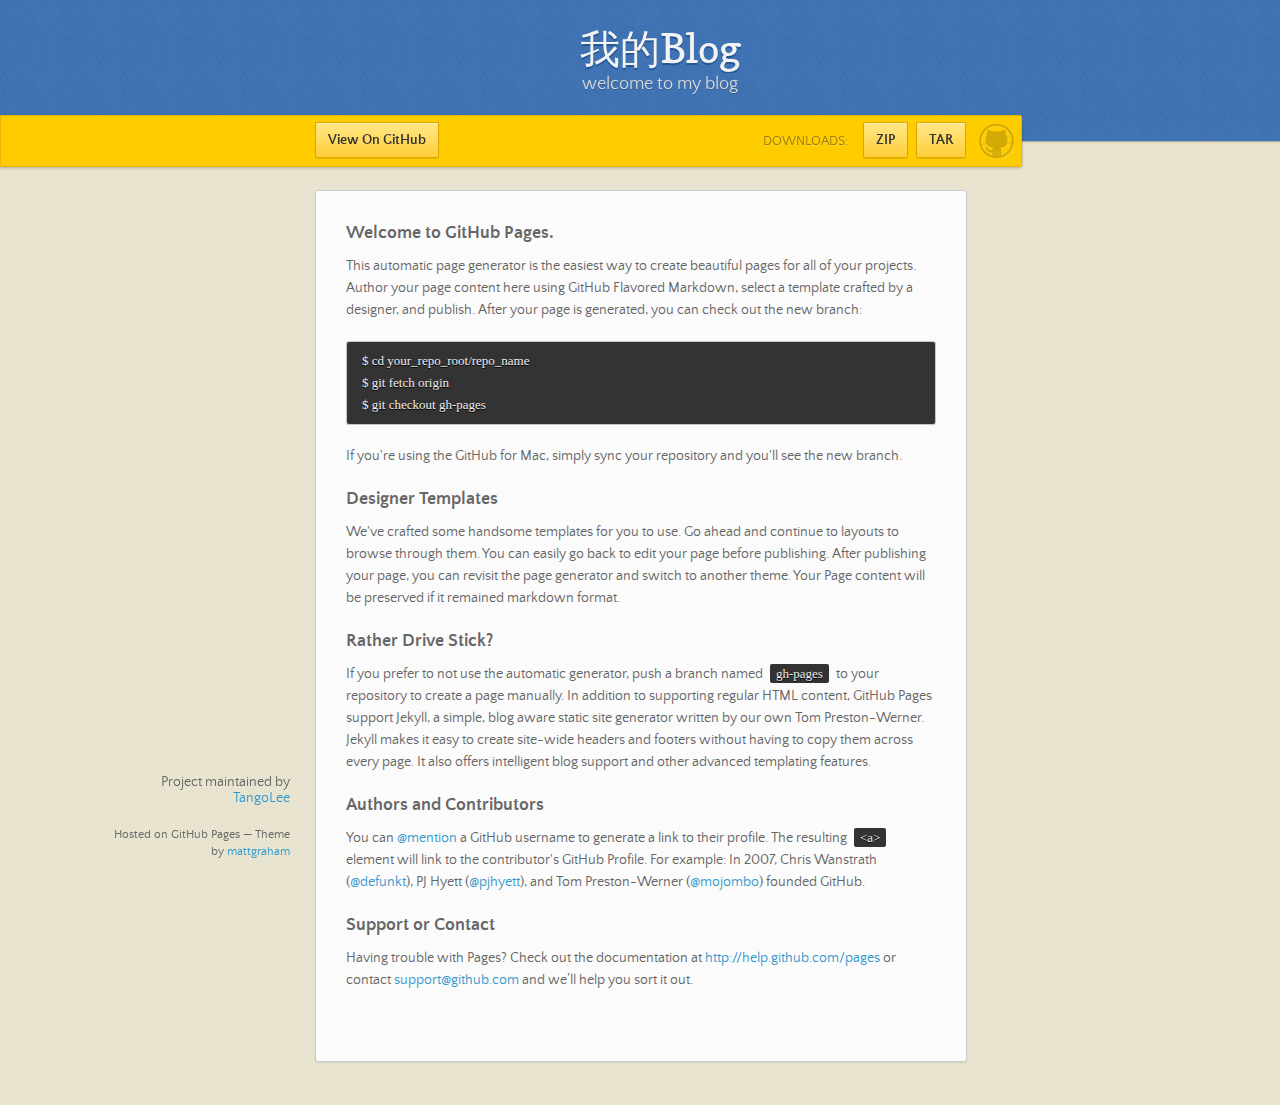
<file: index.html>
<!doctype html>
<html>
  <head>
    <meta charset="utf-8">
    <meta http-equiv="X-UA-Compatible" content="chrome=1">
    <title>我的Blog by TangoLee</title>
    <link rel="stylesheet" href="stylesheets/styles.css">
    <link rel="stylesheet" href="stylesheets/pygment_trac.css">
    <script src="https://ajax.googleapis.com/ajax/libs/jquery/1.7.1/jquery.min.js"></script>
    <script src="javascripts/main.js"></script>
    <!--[if lt IE 9]>
      <script src="//html5shiv.googlecode.com/svn/trunk/html5.js"></script>
    <![endif]-->
    <meta name="viewport" content="width=device-width, initial-scale=1, user-scalable=no">

  </head>
  <body>

      <header>
        <h1>我的Blog</h1>
        <p>welcome to my blog</p>
      </header>

      <div id="banner">
        <span id="logo"></span>

        <a href="https://github.com/TangoLee/Blog" class="button fork"><strong>View On GitHub</strong></a>
        <div class="downloads">
          <span>Downloads:</span>
          <ul>
            <li><a href="https://github.com/TangoLee/Blog/zipball/master" class="button">ZIP</a></li>
            <li><a href="https://github.com/TangoLee/Blog/tarball/master" class="button">TAR</a></li>
          </ul>
        </div>
      </div><!-- end banner -->

    <div class="wrapper">
      <nav>
        <ul></ul>
      </nav>
      <section>
        <h3>
<a name="welcome-to-github-pages" class="anchor" href="#welcome-to-github-pages"><span class="octicon octicon-link"></span></a>Welcome to GitHub Pages.</h3>

<p>This automatic page generator is the easiest way to create beautiful pages for all of your projects. Author your page content here using GitHub Flavored Markdown, select a template crafted by a designer, and publish. After your page is generated, you can check out the new branch:</p>

<pre><code>$ cd your_repo_root/repo_name
$ git fetch origin
$ git checkout gh-pages
</code></pre>

<p>If you're using the GitHub for Mac, simply sync your repository and you'll see the new branch.</p>

<h3>
<a name="designer-templates" class="anchor" href="#designer-templates"><span class="octicon octicon-link"></span></a>Designer Templates</h3>

<p>We've crafted some handsome templates for you to use. Go ahead and continue to layouts to browse through them. You can easily go back to edit your page before publishing. After publishing your page, you can revisit the page generator and switch to another theme. Your Page content will be preserved if it remained markdown format.</p>

<h3>
<a name="rather-drive-stick" class="anchor" href="#rather-drive-stick"><span class="octicon octicon-link"></span></a>Rather Drive Stick?</h3>

<p>If you prefer to not use the automatic generator, push a branch named <code>gh-pages</code> to your repository to create a page manually. In addition to supporting regular HTML content, GitHub Pages support Jekyll, a simple, blog aware static site generator written by our own Tom Preston-Werner. Jekyll makes it easy to create site-wide headers and footers without having to copy them across every page. It also offers intelligent blog support and other advanced templating features.</p>

<h3>
<a name="authors-and-contributors" class="anchor" href="#authors-and-contributors"><span class="octicon octicon-link"></span></a>Authors and Contributors</h3>

<p>You can <a href="https://github.com/blog/821" class="user-mention">@mention</a> a GitHub username to generate a link to their profile. The resulting <code>&lt;a&gt;</code> element will link to the contributor's GitHub Profile. For example: In 2007, Chris Wanstrath (<a href="https://github.com/defunkt" class="user-mention">@defunkt</a>), PJ Hyett (<a href="https://github.com/pjhyett" class="user-mention">@pjhyett</a>), and Tom Preston-Werner (<a href="https://github.com/mojombo" class="user-mention">@mojombo</a>) founded GitHub.</p>

<h3>
<a name="support-or-contact" class="anchor" href="#support-or-contact"><span class="octicon octicon-link"></span></a>Support or Contact</h3>

<p>Having trouble with Pages? Check out the documentation at <a href="http://help.github.com/pages">http://help.github.com/pages</a> or contact <a href="mailto:support@github.com">support@github.com</a> and we’ll help you sort it out.</p>
      </section>
      <footer>
        <p>Project maintained by <a href="https://github.com/TangoLee">TangoLee</a></p>
        <p><small>Hosted on GitHub Pages &mdash; Theme by <a href="https://twitter.com/michigangraham">mattgraham</a></small></p>
      </footer>
    </div>
    <!--[if !IE]><script>fixScale(document);</script><![endif]-->
              <script type="text/javascript">
            var gaJsHost = (("https:" == document.location.protocol) ? "https://ssl." : "http://www.");
            document.write(unescape("%3Cscript src='" + gaJsHost + "google-analytics.com/ga.js' type='text/javascript'%3E%3C/script%3E"));
          </script>
          <script type="text/javascript">
            try {
              var pageTracker = _gat._getTracker("tangolee");
            pageTracker._trackPageview();
            } catch(err) {}
          </script>

  </body>
</html>
</file>
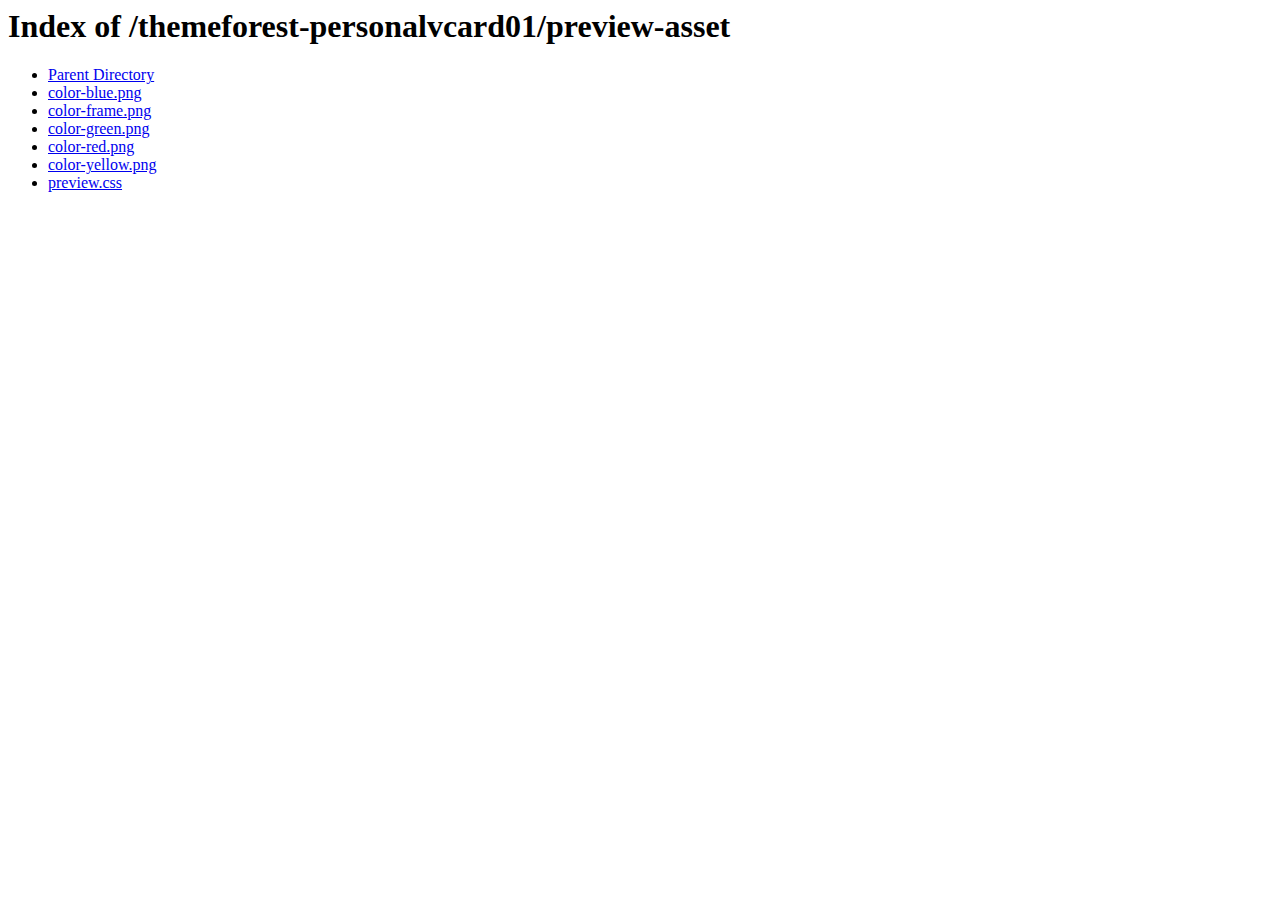
<file: preview-asset/index.html>
<!DOCTYPE HTML PUBLIC "-//W3C//DTD HTML 3.2 Final//EN">
<html>
 <head>
  <title>Index of /themeforest-personalvcard01/preview-asset</title>
 <meta http-equiv="Content-Type" content="text/html; charset=utf-8" /></head>
 <body>
<h1>Index of /themeforest-personalvcard01/preview-asset</h1>
<ul><li><a href="/themeforest-personalvcard01/"> Parent Directory</a></li>
<li><a href="color-blue.png"> color-blue.png</a></li>
<li><a href="color-frame.png"> color-frame.png</a></li>
<li><a href="color-green.png"> color-green.png</a></li>
<li><a href="color-red.png"> color-red.png</a></li>
<li><a href="color-yellow.png"> color-yellow.png</a></li>
<li><a href="preview.css"> preview.css</a></li>
</ul>
</body></html>
</file>
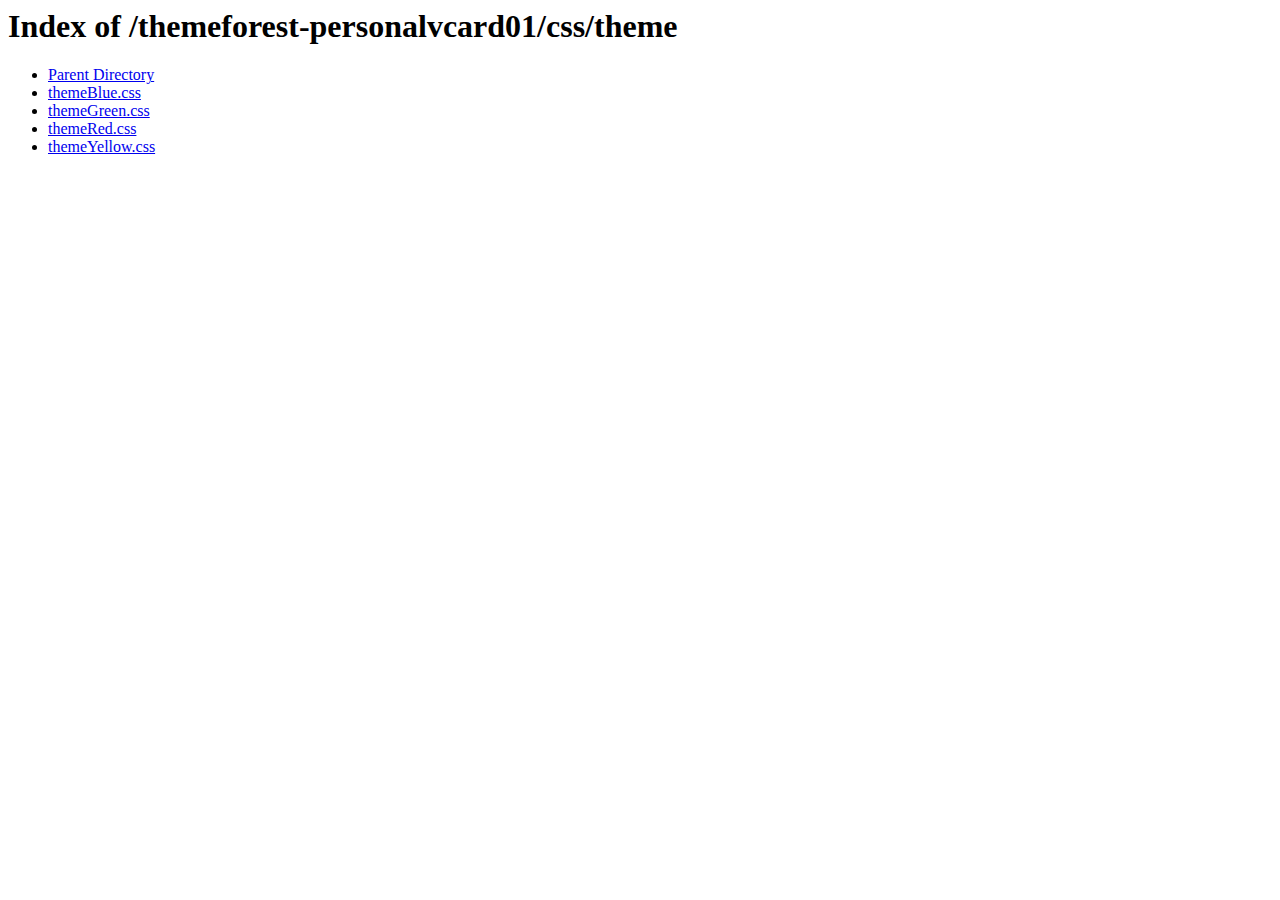
<file: css/theme/index.html>
<!DOCTYPE HTML PUBLIC "-//W3C//DTD HTML 3.2 Final//EN">
<html>
 <head>
  <title>Index of /themeforest-personalvcard01/css/theme</title>
 <meta http-equiv="Content-Type" content="text/html; charset=utf-8" /></head>
 <body>
<h1>Index of /themeforest-personalvcard01/css/theme</h1>
<ul><li><a href="/themeforest-personalvcard01/css/"> Parent Directory</a></li>
<li><a href="themeBlue.css"> themeBlue.css</a></li>
<li><a href="themeGreen.css"> themeGreen.css</a></li>
<li><a href="themeRed.css"> themeRed.css</a></li>
<li><a href="themeYellow.css"> themeYellow.css</a></li>
</ul>
</body></html>
</file>
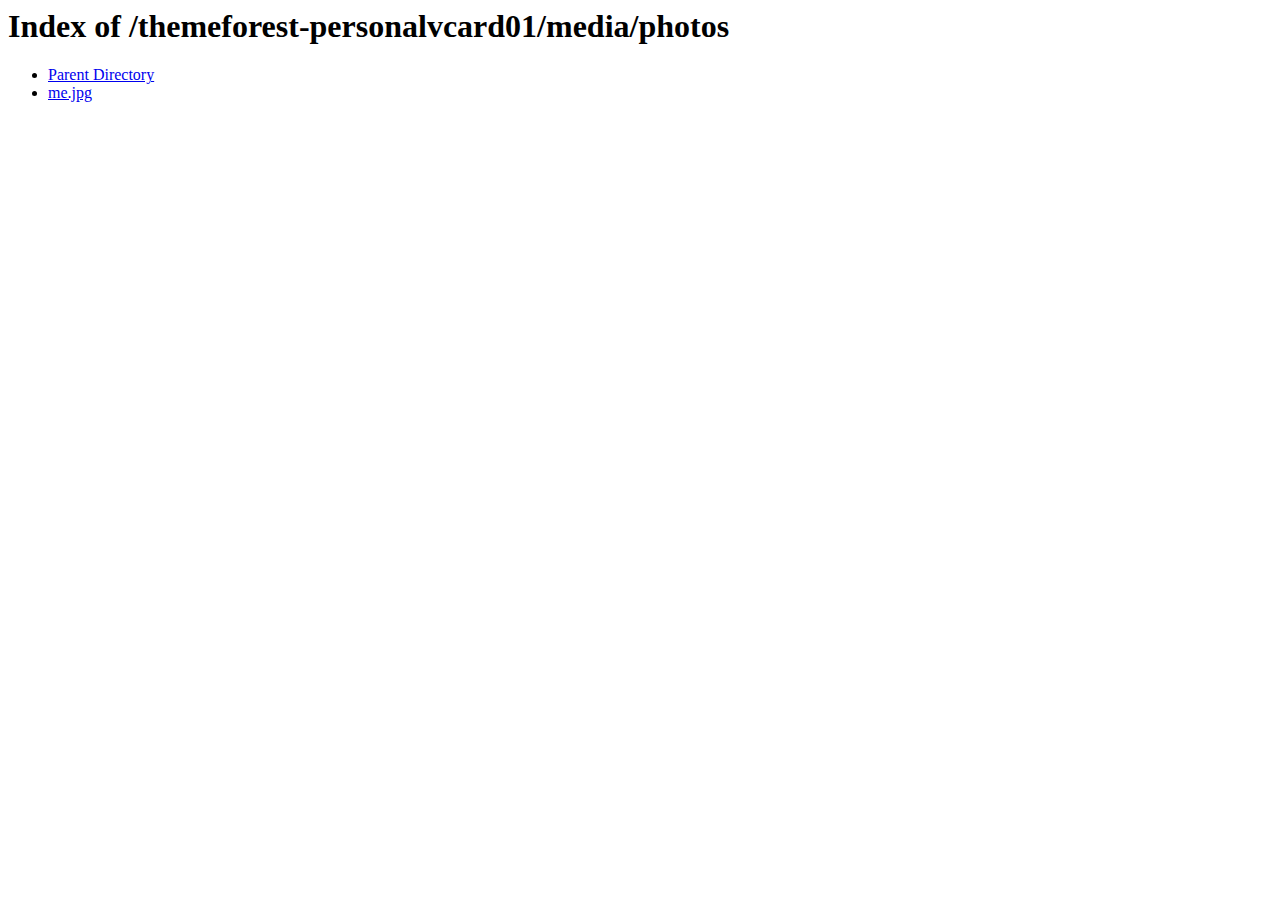
<file: media/photos/index.html>
<!DOCTYPE HTML PUBLIC "-//W3C//DTD HTML 3.2 Final//EN">
<html>
 <head>
  <title>Index of /themeforest-personalvcard01/media/photos</title>
 <meta http-equiv="Content-Type" content="text/html; charset=utf-8" /></head>
 <body>
<h1>Index of /themeforest-personalvcard01/media/photos</h1>
<ul><li><a href="/themeforest-personalvcard01/media/"> Parent Directory</a></li>
<li><a href="me.jpg"> me.jpg</a></li>
</ul>
</body></html>
</file>
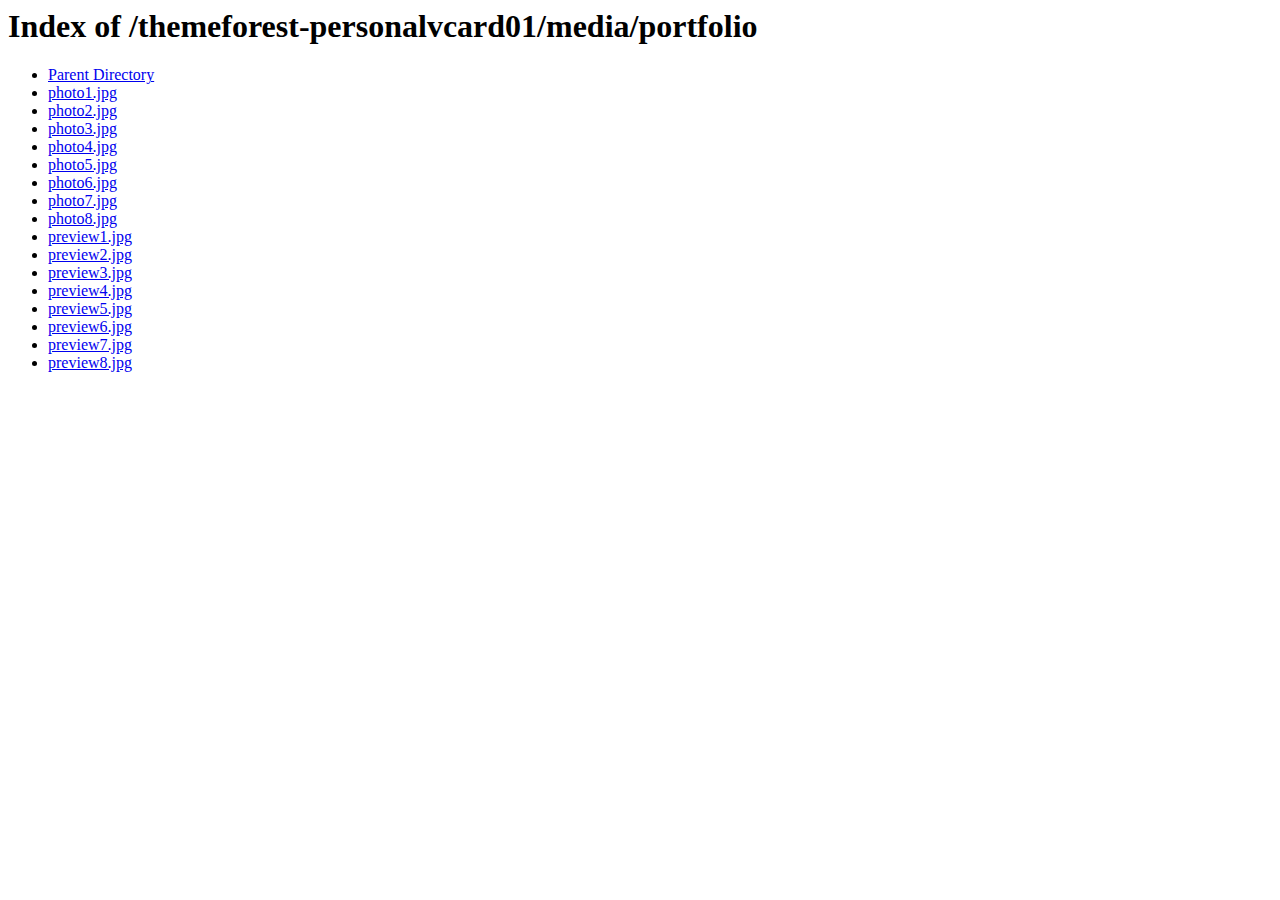
<file: media/portfolio/index.html>
<!DOCTYPE HTML PUBLIC "-//W3C//DTD HTML 3.2 Final//EN">
<html>
 <head>
  <title>Index of /themeforest-personalvcard01/media/portfolio</title>
 <meta http-equiv="Content-Type" content="text/html; charset=utf-8" /></head>
 <body>
<h1>Index of /themeforest-personalvcard01/media/portfolio</h1>
<ul><li><a href="/themeforest-personalvcard01/media/"> Parent Directory</a></li>
<li><a href="photo1.jpg"> photo1.jpg</a></li>
<li><a href="photo2.jpg"> photo2.jpg</a></li>
<li><a href="photo3.jpg"> photo3.jpg</a></li>
<li><a href="photo4.jpg"> photo4.jpg</a></li>
<li><a href="photo5.jpg"> photo5.jpg</a></li>
<li><a href="photo6.jpg"> photo6.jpg</a></li>
<li><a href="photo7.jpg"> photo7.jpg</a></li>
<li><a href="photo8.jpg"> photo8.jpg</a></li>
<li><a href="preview1.jpg"> preview1.jpg</a></li>
<li><a href="preview2.jpg"> preview2.jpg</a></li>
<li><a href="preview3.jpg"> preview3.jpg</a></li>
<li><a href="preview4.jpg"> preview4.jpg</a></li>
<li><a href="preview5.jpg"> preview5.jpg</a></li>
<li><a href="preview6.jpg"> preview6.jpg</a></li>
<li><a href="preview7.jpg"> preview7.jpg</a></li>
<li><a href="preview8.jpg"> preview8.jpg</a></li>
</ul>
</body></html>
</file>
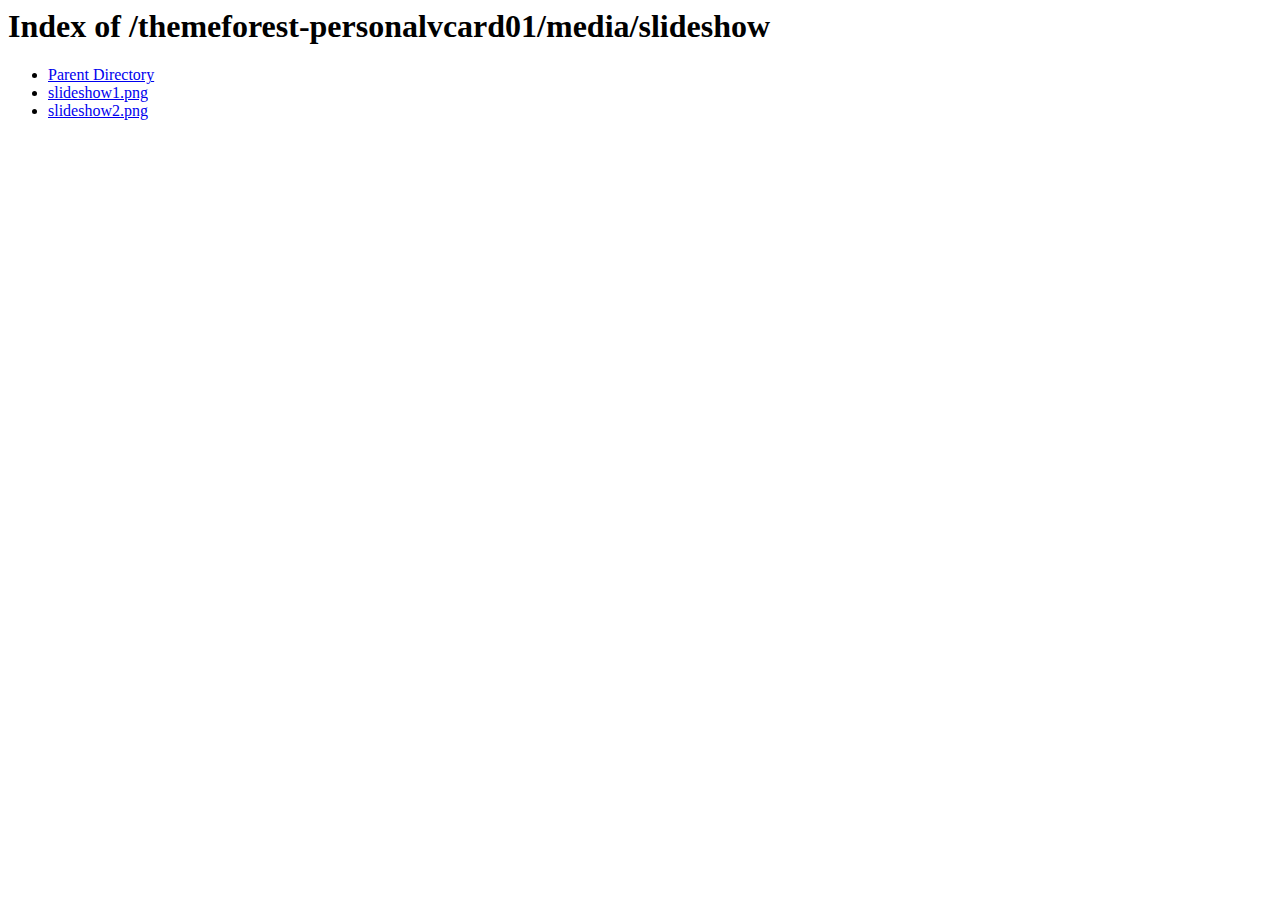
<file: media/slideshow/index.html>
<!DOCTYPE HTML PUBLIC "-//W3C//DTD HTML 3.2 Final//EN">
<html>
 <head>
  <title>Index of /themeforest-personalvcard01/media/slideshow</title>
 <meta http-equiv="Content-Type" content="text/html; charset=utf-8" /></head>
 <body>
<h1>Index of /themeforest-personalvcard01/media/slideshow</h1>
<ul><li><a href="/themeforest-personalvcard01/media/"> Parent Directory</a></li>
<li><a href="slideshow1.png"> slideshow1.png</a></li>
<li><a href="slideshow2.png"> slideshow2.png</a></li>
</ul>
</body></html>
</file>
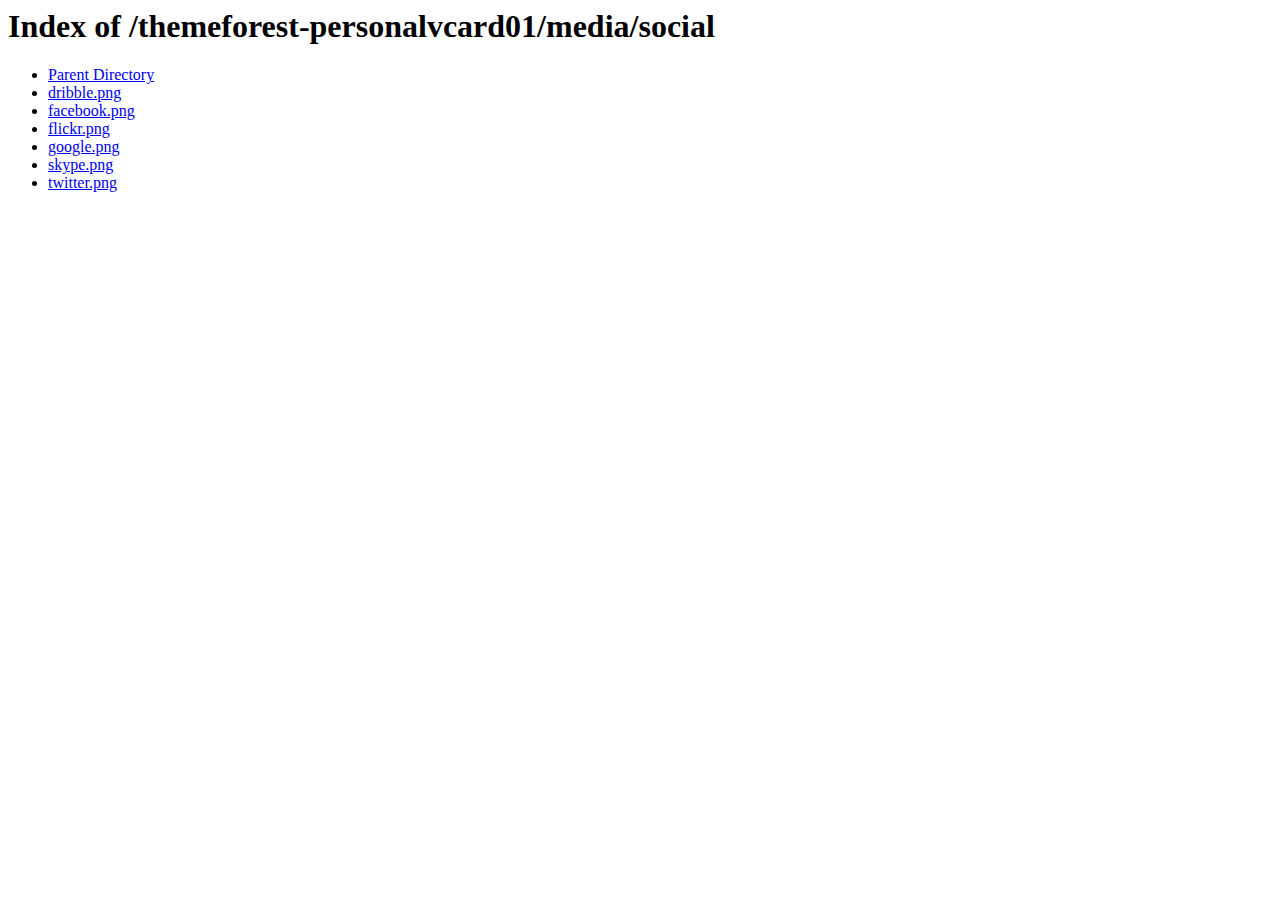
<file: media/social/index.html>
<!DOCTYPE HTML PUBLIC "-//W3C//DTD HTML 3.2 Final//EN">
<html>
 <head>
  <title>Index of /themeforest-personalvcard01/media/social</title>
 <meta http-equiv="Content-Type" content="text/html; charset=utf-8" /></head>
 <body>
<h1>Index of /themeforest-personalvcard01/media/social</h1>
<ul><li><a href="/themeforest-personalvcard01/media/"> Parent Directory</a></li>
<li><a href="dribble.png"> dribble.png</a></li>
<li><a href="facebook.png"> facebook.png</a></li>
<li><a href="flickr.png"> flickr.png</a></li>
<li><a href="google.png"> google.png</a></li>
<li><a href="skype.png"> skype.png</a></li>
<li><a href="twitter.png"> twitter.png</a></li>
</ul>
</body></html>
</file>
<file: stylesheets/styles.css>
/*
Leap Day for GitHub Pages
by Matt Graham
*/
@font-face {
  font-family: 'Quattrocento Sans';
  src: url("../fonts/quattrocentosans-bold-webfont.eot");
  src: url("../fonts/quattrocentosans-bold-webfont.eot?#iefix") format("embedded-opentype"), url("../fonts/quattrocentosans-bold-webfont.woff") format("woff"), url("../fonts/quattrocentosans-bold-webfont.ttf") format("truetype"), url("../fonts/quattrocentosans-bold-webfont.svg#QuattrocentoSansBold") format("svg");
  font-weight: bold;
  font-style: normal;
}

@font-face {
  font-family: 'Quattrocento Sans';
  src: url("../fonts/quattrocentosans-bolditalic-webfont.eot");
  src: url("../fonts/quattrocentosans-bolditalic-webfont.eot?#iefix") format("embedded-opentype"), url("../fonts/quattrocentosans-bolditalic-webfont.woff") format("woff"), url("../fonts/quattrocentosans-bolditalic-webfont.ttf") format("truetype"), url("../fonts/quattrocentosans-bolditalic-webfont.svg#QuattrocentoSansBoldItalic") format("svg");
  font-weight: bold;
  font-style: italic;
}

@font-face {
  font-family: 'Quattrocento Sans';
  src: url("../fonts/quattrocentosans-italic-webfont.eot");
  src: url("../fonts/quattrocentosans-italic-webfont.eot?#iefix") format("embedded-opentype"), url("../fonts/quattrocentosans-italic-webfont.woff") format("woff"), url("../fonts/quattrocentosans-italic-webfont.ttf") format("truetype"), url("../fonts/quattrocentosans-italic-webfont.svg#QuattrocentoSansItalic") format("svg");
  font-weight: normal;
  font-style: italic;
}

@font-face {
  font-family: 'Quattrocento Sans';
  src: url("../fonts/quattrocentosans-regular-webfont.eot");
  src: url("../fonts/quattrocentosans-regular-webfont.eot?#iefix") format("embedded-opentype"), url("../fonts/quattrocentosans-regular-webfont.woff") format("woff"), url("../fonts/quattrocentosans-regular-webfont.ttf") format("truetype"), url("../fonts/quattrocentosans-regular-webfont.svg#QuattrocentoSansRegular") format("svg");
  font-weight: normal;
  font-style: normal;
}

@font-face {
  font-family: 'Copse';
  src: url("../fonts/copse-regular-webfont.eot");
  src: url("../fonts/copse-regular-webfont.eot?#iefix") format("embedded-opentype"), url("../fonts/copse-regular-webfont.woff") format("woff"), url("../fonts/copse-regular-webfont.ttf") format("truetype"), url("../fonts/copse-regular-webfont.svg#CopseRegular") format("svg");
  font-weight: normal;
  font-style: normal;
}

/* normalize.css 2012-02-07T12:37 UTC - http://github.com/necolas/normalize.css */
/* =============================================================================
   HTML5 display definitions
   ========================================================================== */
/*
 * Corrects block display not defined in IE6/7/8/9 & FF3
 */
article,
aside,
details,
figcaption,
figure,
footer,
header,
hgroup,
nav,
section,
summary {
  display: block;
}

/*
 * Corrects inline-block display not defined in IE6/7/8/9 & FF3
 */
audio,
canvas,
video {
  display: inline-block;
  *display: inline;
  *zoom: 1;
}

/*
 * Prevents modern browsers from displaying 'audio' without controls
 */
audio:not([controls]) {
  display: none;
}

/*
 * Addresses styling for 'hidden' attribute not present in IE7/8/9, FF3, S4
 * Known issue: no IE6 support
 */
[hidden] {
  display: none;
}

/* =============================================================================
   Base
   ========================================================================== */
/*
 * 1. Corrects text resizing oddly in IE6/7 when body font-size is set using em units
 *    http://clagnut.com/blog/348/#c790
 * 2. Prevents iOS text size adjust after orientation change, without disabling user zoom
 *    www.456bereastreet.com/archive/201012/controlling_text_size_in_safari_for_ios_without_disabling_user_zoom/
 */
html {
  font-size: 100%;
  /* 1 */
  -webkit-text-size-adjust: 100%;
  /* 2 */
  -ms-text-size-adjust: 100%;
  /* 2 */
}

/*
 * Addresses font-family inconsistency between 'textarea' and other form elements.
 */
html,
button,
input,
select,
textarea {
  font-family: sans-serif;
}

/*
 * Addresses margins handled incorrectly in IE6/7
 */
body {
  margin: 0;
}

/* =============================================================================
   Links
   ========================================================================== */
/*
 * Addresses outline displayed oddly in Chrome
 */
a:focus {
  outline: thin dotted;
}

/*
 * Improves readability when focused and also mouse hovered in all browsers
 * people.opera.com/patrickl/experiments/keyboard/test
 */
a:hover,
a:active {
  outline: 0;
}

/* =============================================================================
   Typography
   ========================================================================== */
/*
 * Addresses font sizes and margins set differently in IE6/7
 * Addresses font sizes within 'section' and 'article' in FF4+, Chrome, S5
 */
h1 {
  font-size: 2em;
  margin: 0.67em 0;
}

h2 {
  font-size: 1.5em;
  margin: 0.83em 0;
}

h3 {
  font-size: 1.17em;
  margin: 1em 0;
}

h4 {
  font-size: 1em;
  margin: 1.33em 0;
}

h5 {
  font-size: 0.83em;
  margin: 1.67em 0;
}

h6 {
  font-size: 0.75em;
  margin: 2.33em 0;
}

/*
 * Addresses styling not present in IE7/8/9, S5, Chrome
 */
abbr[title] {
  border-bottom: 1px dotted;
}

/*
 * Addresses style set to 'bolder' in FF3+, S4/5, Chrome
*/
b,
strong {
  font-weight: bold;
}

blockquote {
  margin: 1em 40px;
}

/*
 * Addresses styling not present in S5, Chrome
 */
dfn {
  font-style: italic;
}

/*
 * Addresses styling not present in IE6/7/8/9
 */
mark {
  background: #ff0;
  color: #000;
}

/*
 * Addresses margins set differently in IE6/7
 */
p,
pre {
  margin: 1em 0;
}

/*
 * Corrects font family set oddly in IE6, S4/5, Chrome
 * en.wikipedia.org/wiki/User:Davidgothberg/Test59
 */
pre,
code,
kbd,
samp {
  font-family: monospace, serif;
  _font-family: 'courier new', monospace;
  font-size: 1em;
}

/*
 * 1. Addresses CSS quotes not supported in IE6/7
 * 2. Addresses quote property not supported in S4
 */
/* 1 */
q {
  quotes: none;
}

/* 2 */
q:before,
q:after {
  content: '';
  content: none;
}

small {
  font-size: 75%;
}

/*
 * Prevents sub and sup affecting line-height in all browsers
 * gist.github.com/413930
 */
sub,
sup {
  font-size: 75%;
  line-height: 0;
  position: relative;
  vertical-align: baseline;
}

sup {
  top: -0.5em;
}

sub {
  bottom: -0.25em;
}

/* =============================================================================
   Lists
   ========================================================================== */
/*
 * Addresses margins set differently in IE6/7
 */
dl,
menu,
ol,
ul {
  margin: 1em 0;
}

dd {
  margin: 0 0 0 40px;
}

/*
 * Addresses paddings set differently in IE6/7
 */
menu,
ol,
ul {
  padding: 0 0 0 40px;
}

/*
 * Corrects list images handled incorrectly in IE7
 */
nav ul,
nav ol {
  list-style: none;
  list-style-image: none;
}

/* =============================================================================
   Embedded content
   ========================================================================== */
/*
 * 1. Removes border when inside 'a' element in IE6/7/8/9, FF3
 * 2. Improves image quality when scaled in IE7
 *    code.flickr.com/blog/2008/11/12/on-ui-quality-the-little-things-client-side-image-resizing/
 */
img {
  border: 0;
  /* 1 */
  -ms-interpolation-mode: bicubic;
  /* 2 */
}

/*
 * Corrects overflow displayed oddly in IE9
 */
svg:not(:root) {
  overflow: hidden;
}

/* =============================================================================
   Figures
   ========================================================================== */
/*
 * Addresses margin not present in IE6/7/8/9, S5, O11
 */
figure {
  margin: 0;
}

/* =============================================================================
   Forms
   ========================================================================== */
/*
 * Corrects margin displayed oddly in IE6/7
 */
form {
  margin: 0;
}

/*
 * Define consistent border, margin, and padding
 */
fieldset {
  border: 1px solid #c0c0c0;
  margin: 0 2px;
  padding: 0.35em 0.625em 0.75em;
}

/*
 * 1. Corrects color not being inherited in IE6/7/8/9
 * 2. Corrects text not wrapping in FF3 
 * 3. Corrects alignment displayed oddly in IE6/7
 */
legend {
  border: 0;
  /* 1 */
  padding: 0;
  white-space: normal;
  /* 2 */
  *margin-left: -7px;
  /* 3 */
}

/*
 * 1. Corrects font size not being inherited in all browsers
 * 2. Addresses margins set differently in IE6/7, FF3+, S5, Chrome
 * 3. Improves appearance and consistency in all browsers
 */
button,
input,
select,
textarea {
  font-size: 100%;
  /* 1 */
  margin: 0;
  /* 2 */
  vertical-align: baseline;
  /* 3 */
  *vertical-align: middle;
  /* 3 */
}

/*
 * Addresses FF3/4 setting line-height on 'input' using !important in the UA stylesheet
 */
button,
input {
  line-height: normal;
  /* 1 */
}

/*
 * 1. Improves usability and consistency of cursor style between image-type 'input' and others
 * 2. Corrects inability to style clickable 'input' types in iOS
 * 3. Removes inner spacing in IE7 without affecting normal text inputs
 *    Known issue: inner spacing remains in IE6
 */
button,
input[type="button"],
input[type="reset"],
input[type="submit"] {
  cursor: pointer;
  /* 1 */
  -webkit-appearance: button;
  /* 2 */
  *overflow: visible;
  /* 3 */
}

/*
 * Re-set default cursor for disabled elements
 */
button[disabled],
input[disabled] {
  cursor: default;
}

/*
 * 1. Addresses box sizing set to content-box in IE8/9
 * 2. Removes excess padding in IE8/9
 * 3. Removes excess padding in IE7
      Known issue: excess padding remains in IE6
 */
input[type="checkbox"],
input[type="radio"] {
  box-sizing: border-box;
  /* 1 */
  padding: 0;
  /* 2 */
  *height: 13px;
  /* 3 */
  *width: 13px;
  /* 3 */
}

/*
 * 1. Addresses appearance set to searchfield in S5, Chrome
 * 2. Addresses box-sizing set to border-box in S5, Chrome (include -moz to future-proof)
 */
input[type="search"] {
  -webkit-appearance: textfield;
  /* 1 */
  -moz-box-sizing: content-box;
  -webkit-box-sizing: content-box;
  /* 2 */
  box-sizing: content-box;
}

/*
 * Removes inner padding and search cancel button in S5, Chrome on OS X
 */
input[type="search"]::-webkit-search-decoration,
input[type="search"]::-webkit-search-cancel-button {
  -webkit-appearance: none;
}

/*
 * Removes inner padding and border in FF3+
 * www.sitepen.com/blog/2008/05/14/the-devils-in-the-details-fixing-dojos-toolbar-buttons/
 */
button::-moz-focus-inner,
input::-moz-focus-inner {
  border: 0;
  padding: 0;
}

/*
 * 1. Removes default vertical scrollbar in IE6/7/8/9
 * 2. Improves readability and alignment in all browsers
 */
textarea {
  overflow: auto;
  /* 1 */
  vertical-align: top;
  /* 2 */
}

/* =============================================================================
   Tables
   ========================================================================== */
/*
 * Remove most spacing between table cells
 */
table {
  border-collapse: collapse;
  border-spacing: 0;
}

body {
  font: 14px/22px "Quattrocento Sans", "Helvetica Neue", Helvetica, Arial, sans-serif;
  color: #666;
  font-weight: 300;
  margin: 0px;
  padding: 0px 0 20px 0px;
  background: url(../images/body-background.png) #eae6d1;
}

h1, h2, h3, h4, h5, h6 {
  color: #333;
  margin: 0 0 10px;
}

p, ul, ol, table, pre, dl {
  margin: 0 0 20px;
}

h1, h2, h3 {
  line-height: 1.1;
}

h1 {
  font-size: 28px;
}

h2 {
  font-size: 24px;
  color: #393939;
}

h3, h4, h5, h6 {
  color: #666666;
}

h3 {
  font-size: 18px;
  line-height: 24px;
}

a {
  color: #3399cc;
  font-weight: 400;
  text-decoration: none;
}

a small {
  font-size: 11px;
  color: #666;
  margin-top: -0.6em;
  display: block;
}

ul {
  list-style-image: url("../images/bullet.png");
}

strong {
  font-weight: bold;
  color: #333;
}

.wrapper {
  width: 650px;
  margin: 0 auto;
  position: relative;
}

section img {
  max-width: 100%;
}

blockquote {
  border-left: 1px solid #ffcc00;
  margin: 0;
  padding: 0 0 0 20px;
  font-style: italic;
}

code {
  font-family: "Lucida Sans", Monaco, Bitstream Vera Sans Mono, Lucida Console, Terminal;
  font-size: 13px;
  color: #efefef;
  text-shadow: 0px 1px 0px #000;
  margin: 0 4px;
  padding: 2px 6px;
  background: #333;
  -moz-border-radius: 2px;
  -webkit-border-radius: 2px;
  -o-border-radius: 2px;
  -ms-border-radius: 2px;
  -khtml-border-radius: 2px;
  border-radius: 2px;
}

pre {
  padding: 8px 15px;
  background: #333333;
  -moz-border-radius: 3px;
  -webkit-border-radius: 3px;
  -o-border-radius: 3px;
  -ms-border-radius: 3px;
  -khtml-border-radius: 3px;
  border-radius: 3px;
  border: 1px solid #c7c7c7;
  overflow: auto;
  overflow-y: hidden;
}
pre code {
  margin: 0px;
  padding: 0px;
}

table {
  width: 100%;
  border-collapse: collapse;
}

th {
  text-align: left;
  padding: 5px 10px;
  border-bottom: 1px solid #e5e5e5;
  color: #444;
}

td {
  text-align: left;
  padding: 5px 10px;
  border-bottom: 1px solid #e5e5e5;
  border-right: 1px solid #ffcc00;
}
td:first-child {
  border-left: 1px solid #ffcc00;
}

hr {
  border: 0;
  outline: none;
  height: 11px;
  background: transparent url("../images/hr.gif") center center repeat-x;
  margin: 0 0 20px;
}

dt {
  color: #444;
  font-weight: 700;
}

header {
  padding: 25px 20px 40px 20px;
  margin: 0;
  position: fixed;
  top: 0;
  left: 0;
  right: 0;
  width: 100%;
  text-align: center;
  background: url(../images/background.png) #4276b6;
  -moz-box-shadow: 1px 0px 2px rgba(0, 0, 0, 0.75);
  -webkit-box-shadow: 1px 0px 2px rgba(0, 0, 0, 0.75);
  -o-box-shadow: 1px 0px 2px rgba(0, 0, 0, 0.75);
  box-shadow: 1px 0px 2px rgba(0, 0, 0, 0.75);
  z-index: 99;
  -webkit-font-smoothing: antialiased;
  min-height: 76px;
}
header h1 {
  font: 40px/48px "Copse", "Helvetica Neue", Helvetica, Arial, sans-serif;
  color: #f3f3f3;
  text-shadow: 0px 2px 0px #235796;
  margin: 0px;
  white-space: nowrap;
  overflow: hidden;
  text-overflow: ellipsis;
  -o-text-overflow: ellipsis;
  -ms-text-overflow: ellipsis;
}
header p {
  color: #d8d8d8;
  text-shadow: rgba(0, 0, 0, 0.2) 0 1px 0;
  font-size: 18px;
  margin: 0px;
}

#banner {
  z-index: 100;
  left: 0;
  right: 50%;
  height: 50px;
  margin-right: -382px;
  position: fixed;
  top: 115px;
  background: #ffcc00;
  border: 1px solid #f0b500;
  -moz-box-shadow: 0px 1px 3px rgba(0, 0, 0, 0.25);
  -webkit-box-shadow: 0px 1px 3px rgba(0, 0, 0, 0.25);
  -o-box-shadow: 0px 1px 3px rgba(0, 0, 0, 0.25);
  box-shadow: 0px 1px 3px rgba(0, 0, 0, 0.25);
  -moz-border-radius: 0px 2px 2px 0px;
  -webkit-border-radius: 0px 2px 2px 0px;
  -o-border-radius: 0px 2px 2px 0px;
  -ms-border-radius: 0px 2px 2px 0px;
  -khtml-border-radius: 0px 2px 2px 0px;
  border-radius: 0px 2px 2px 0px;
  padding-right: 10px;
}
#banner .button {
  border: 1px solid #dba500;
  background: -webkit-gradient(linear, 50% 0%, 50% 100%, color-stop(0%, #ffe788), color-stop(100%, #ffce38));
  background: -webkit-linear-gradient(#ffe788, #ffce38);
  background: -moz-linear-gradient(#ffe788, #ffce38);
  background: -o-linear-gradient(#ffe788, #ffce38);
  background: -ms-linear-gradient(#ffe788, #ffce38);
  background: linear-gradient(#ffe788, #ffce38);
  -moz-border-radius: 2px;
  -webkit-border-radius: 2px;
  -o-border-radius: 2px;
  -ms-border-radius: 2px;
  -khtml-border-radius: 2px;
  border-radius: 2px;
  -moz-box-shadow: inset 0px 1px 0px rgba(255, 255, 255, 0.4), 0px 1px 1px rgba(0, 0, 0, 0.1);
  -webkit-box-shadow: inset 0px 1px 0px rgba(255, 255, 255, 0.4), 0px 1px 1px rgba(0, 0, 0, 0.1);
  -o-box-shadow: inset 0px 1px 0px rgba(255, 255, 255, 0.4), 0px 1px 1px rgba(0, 0, 0, 0.1);
  box-shadow: inset 0px 1px 0px rgba(255, 255, 255, 0.4), 0px 1px 1px rgba(0, 0, 0, 0.1);
  background-color: #FFE788;
  margin-left: 5px;
  padding: 10px 12px;
  margin-top: 6px;
  line-height: 14px;
  font-size: 14px;
  color: #333;
  font-weight: bold;
  display: inline-block;
  text-align: center;
}
#banner .button:hover {
  background: -webkit-gradient(linear, 50% 0%, 50% 100%, color-stop(0%, #ffe788), color-stop(100%, #ffe788));
  background: -webkit-linear-gradient(#ffe788, #ffe788);
  background: -moz-linear-gradient(#ffe788, #ffe788);
  background: -o-linear-gradient(#ffe788, #ffe788);
  background: -ms-linear-gradient(#ffe788, #ffe788);
  background: linear-gradient(#ffe788, #ffe788);
  background-color: #ffeca0;
}
#banner .fork {
  position: fixed;
  left: 50%;
  margin-left: -325px;
  padding: 10px 12px;
  margin-top: 6px;
  line-height: 14px;
  font-size: 14px;
  background-color: #FFE788;
}
#banner .downloads {
  float: right;
  margin: 0 45px 0 0;
}
#banner .downloads span {
  float: left;
  line-height: 52px;
  font-size: 90%;
  color: #9d7f0d;
  text-transform: uppercase;
  text-shadow: rgba(255, 255, 255, 0.2) 0 1px 0;
}
#banner ul {
  list-style: none;
  height: 40px;
  padding: 0;
  float: left;
  margin-left: 10px;
}
#banner ul li {
  display: inline;
}
#banner ul li a.button {
  background-color: #FFE788;
}
#banner #logo {
  position: absolute;
  height: 36px;
  width: 36px;
  right: 7px;
  top: 7px;
  display: block;
  background: url(../images/octocat-logo.png);
}

section {
  width: 590px;
  padding: 30px 30px 50px 30px;
  margin: 20px 0;
  margin-top: 190px;
  position: relative;
  background: #fbfbfb;
  -moz-border-radius: 3px;
  -webkit-border-radius: 3px;
  -o-border-radius: 3px;
  -ms-border-radius: 3px;
  -khtml-border-radius: 3px;
  border-radius: 3px;
  border: 1px solid #cbcbcb;
  -moz-box-shadow: 0px 1px 2px rgba(0, 0, 0, 0.09), inset 0px 0px 2px 2px rgba(255, 255, 255, 0.5), inset 0 0 5px 5px rgba(255, 255, 255, 0.4);
  -webkit-box-shadow: 0px 1px 2px rgba(0, 0, 0, 0.09), inset 0px 0px 2px 2px rgba(255, 255, 255, 0.5), inset 0 0 5px 5px rgba(255, 255, 255, 0.4);
  -o-box-shadow: 0px 1px 2px rgba(0, 0, 0, 0.09), inset 0px 0px 2px 2px rgba(255, 255, 255, 0.5), inset 0 0 5px 5px rgba(255, 255, 255, 0.4);
  box-shadow: 0px 1px 2px rgba(0, 0, 0, 0.09), inset 0px 0px 2px 2px rgba(255, 255, 255, 0.5), inset 0 0 5px 5px rgba(255, 255, 255, 0.4);
}

small {
  font-size: 12px;
}

nav {
  width: 230px;
  position: fixed;
  top: 220px;
  left: 50%;
  margin-left: -580px;
  text-align: right;
}
nav ul {
  list-style: none;
  list-style-image: none;
  font-size: 14px;
  line-height: 24px;
}
nav ul li {
  padding: 5px 0px;
  line-height: 16px;
}
nav ul li.tag-h1 {
  font-size: 1.2em;
}
nav ul li.tag-h1 a {
  font-weight: bold;
  color: #333;
}
nav ul li.tag-h2 + .tag-h1 {
  margin-top: 10px;
}
nav ul a {
  color: #666;
}
nav ul a:hover {
  color: #999;
}

footer {
  width: 180px;
  position: fixed;
  left: 50%;
  margin-left: -530px;
  bottom: 20px;
  text-align: right;
  line-height: 16px;
}

@media print, screen and (max-width: 1060px) {
  div.wrapper {
    width: auto;
    margin: 0;
  }

  nav {
    display: none;
  }

  header, section, footer {
    float: none;
  }
  header h1, section h1, footer h1 {
    white-space: nowrap;
    overflow: hidden;
    text-overflow: ellipsis;
    -o-text-overflow: ellipsis;
    -ms-text-overflow: ellipsis;
  }

  #banner {
    width: 100%;
  }
  #banner .downloads {
    margin-right: 60px;
  }
  #banner #logo {
    margin-right: 15px;
  }

  section {
    border: 1px solid #e5e5e5;
    border-width: 1px 0;
    padding: 20px auto;
    margin: 190px auto 20px;
    max-width: 600px;
  }

  footer {
    text-align: center;
    margin: 20px auto;
    position: relative;
    left: auto;
    bottom: auto;
    width: auto;
  }
}
@media print, screen and (max-width: 720px) {
  body {
    word-wrap: break-word;
  }

  header {
    padding: 20px 20px;
    margin: 0;
  }
  header h1 {
    font-size: 32px;
    white-space: nowrap;
    overflow: hidden;
    text-overflow: ellipsis;
    -o-text-overflow: ellipsis;
    -ms-text-overflow: ellipsis;
  }
  header p {
    display: none;
  }

  #banner {
    top: 80px;
  }
  #banner .fork {
    float: left;
    display: inline-block;
    margin-left: 0px;
    position: fixed;
    left: 20px;
  }

  section {
    margin-top: 130px;
    margin-bottom: 0px;
    width: auto;
  }

  header ul, header p.view {
    position: static;
  }
}
@media print, screen and (max-width: 480px) {
  header {
    position: relative;
    padding: 5px 0px;
    min-height: 0px;
  }
  header h1 {
    font-size: 24px;
    white-space: nowrap;
    overflow: hidden;
    text-overflow: ellipsis;
    -o-text-overflow: ellipsis;
    -ms-text-overflow: ellipsis;
  }

  section {
    margin-top: 5px;
  }

  #banner {
    display: none;
  }

  header ul {
    display: none;
  }
}
@media print {
  body {
    padding: 0.4in;
    font-size: 12pt;
    color: #444;
  }
}
@media print, screen and (max-height: 680px) {
  footer {
    text-align: center;
    margin: 20px auto;
    position: relative;
    left: auto;
    bottom: auto;
    width: auto;
  }
}
@media print, screen and (max-height: 480px) {
  nav {
    display: none;
  }

  footer {
    text-align: center;
    margin: 20px auto;
    position: relative;
    left: auto;
    bottom: auto;
    width: auto;
  }
}
</file>
<file: stylesheets/pygment_trac.css>
.highlight .hll { background-color: #404040 }
.highlight  { color: #d0d0d0 }
.highlight .c { color: #999999; font-style: italic } /* Comment */
.highlight .err { color: #a61717; background-color: #e3d2d2 } /* Error */
.highlight .g { color: #d0d0d0 } /* Generic */
.highlight .k { color: #6ab825; font-weight: normal } /* Keyword */
.highlight .l { color: #d0d0d0 } /* Literal */
.highlight .n { color: #d0d0d0 } /* Name */
.highlight .o { color: #d0d0d0 } /* Operator */
.highlight .x { color: #d0d0d0 } /* Other */
.highlight .p { color: #d0d0d0 } /* Punctuation */
.highlight .cm { color: #999999; font-style: italic } /* Comment.Multiline */
.highlight .cp { color: #cd2828; font-weight: normal } /* Comment.Preproc */
.highlight .c1 { color: #999999; font-style: italic } /* Comment.Single */
.highlight .cs { color: #e50808; font-weight: normal; background-color: #520000 } /* Comment.Special */
.highlight .gd { color: #d22323 } /* Generic.Deleted */
.highlight .ge { color: #d0d0d0; font-style: italic } /* Generic.Emph */
.highlight .gr { color: #d22323 } /* Generic.Error */
.highlight .gh { color: #ffffff; font-weight: normal } /* Generic.Heading */
.highlight .gi { color: #589819 } /* Generic.Inserted */
.highlight .go { color: #cccccc } /* Generic.Output */
.highlight .gp { color: #aaaaaa } /* Generic.Prompt */
.highlight .gs { color: #d0d0d0; font-weight: normal } /* Generic.Strong */
.highlight .gu { color: #ffffff; text-decoration: underline } /* Generic.Subheading */
.highlight .gt { color: #d22323 } /* Generic.Traceback */
.highlight .kc { color: #6ab825; font-weight: normal } /* Keyword.Constant */
.highlight .kd { color: #6ab825; font-weight: normal } /* Keyword.Declaration */
.highlight .kn { color: #6ab825; font-weight: normal } /* Keyword.Namespace */
.highlight .kp { color: #6ab825 } /* Keyword.Pseudo */
.highlight .kr { color: #6ab825; font-weight: normal } /* Keyword.Reserved */
.highlight .kt { color: #6ab825; font-weight: normal } /* Keyword.Type */
.highlight .ld { color: #d0d0d0 } /* Literal.Date */
.highlight .m { color: #3677a9 } /* Literal.Number */
.highlight .s { color: #ff8 } /* Literal.String */
.highlight .na { color: #bbbbbb } /* Name.Attribute */
.highlight .nb { color: #24909d } /* Name.Builtin */
.highlight .nc { color: #447fcf; text-decoration: underline } /* Name.Class */
.highlight .no { color: #40ffff } /* Name.Constant */
.highlight .nd { color: #ffa500 } /* Name.Decorator */
.highlight .ni { color: #d0d0d0 } /* Name.Entity */
.highlight .ne { color: #bbbbbb } /* Name.Exception */
.highlight .nf { color: #447fcf } /* Name.Function */
.highlight .nl { color: #d0d0d0 } /* Name.Label */
.highlight .nn { color: #447fcf; text-decoration: underline } /* Name.Namespace */
.highlight .nx { color: #d0d0d0 } /* Name.Other */
.highlight .py { color: #d0d0d0 } /* Name.Property */
.highlight .nt { color: #6ab825;} /* Name.Tag */
.highlight .nv { color: #40ffff } /* Name.Variable */
.highlight .ow { color: #6ab825; font-weight: normal } /* Operator.Word */
.highlight .w { color: #666666 } /* Text.Whitespace */
.highlight .mf { color: #3677a9 } /* Literal.Number.Float */
.highlight .mh { color: #3677a9 } /* Literal.Number.Hex */
.highlight .mi { color: #3677a9 } /* Literal.Number.Integer */
.highlight .mo { color: #3677a9 } /* Literal.Number.Oct */
.highlight .sb { color: #ff8 } /* Literal.String.Backtick */
.highlight .sc { color: #ff8 } /* Literal.String.Char */
.highlight .sd { color: #ff8 } /* Literal.String.Doc */
.highlight .s2 { color: #ff8 } /* Literal.String.Double */
.highlight .se { color: #ff8 } /* Literal.String.Escape */
.highlight .sh { color: #ff8 } /* Literal.String.Heredoc */
.highlight .si { color: #ff8 } /* Literal.String.Interpol */
.highlight .sx { color: #ffa500 } /* Literal.String.Other */
.highlight .sr { color: #ff8 } /* Literal.String.Regex */
.highlight .s1 { color: #ff8 } /* Literal.String.Single */
.highlight .ss { color: #ff8 } /* Literal.String.Symbol */
.highlight .bp { color: #24909d } /* Name.Builtin.Pseudo */
.highlight .vc { color: #40ffff } /* Name.Variable.Class */
.highlight .vg { color: #40ffff } /* Name.Variable.Global */
.highlight .vi { color: #40ffff } /* Name.Variable.Instance */
.highlight .il { color: #3677a9 } /* Literal.Number.Integer.Long */
</file>
